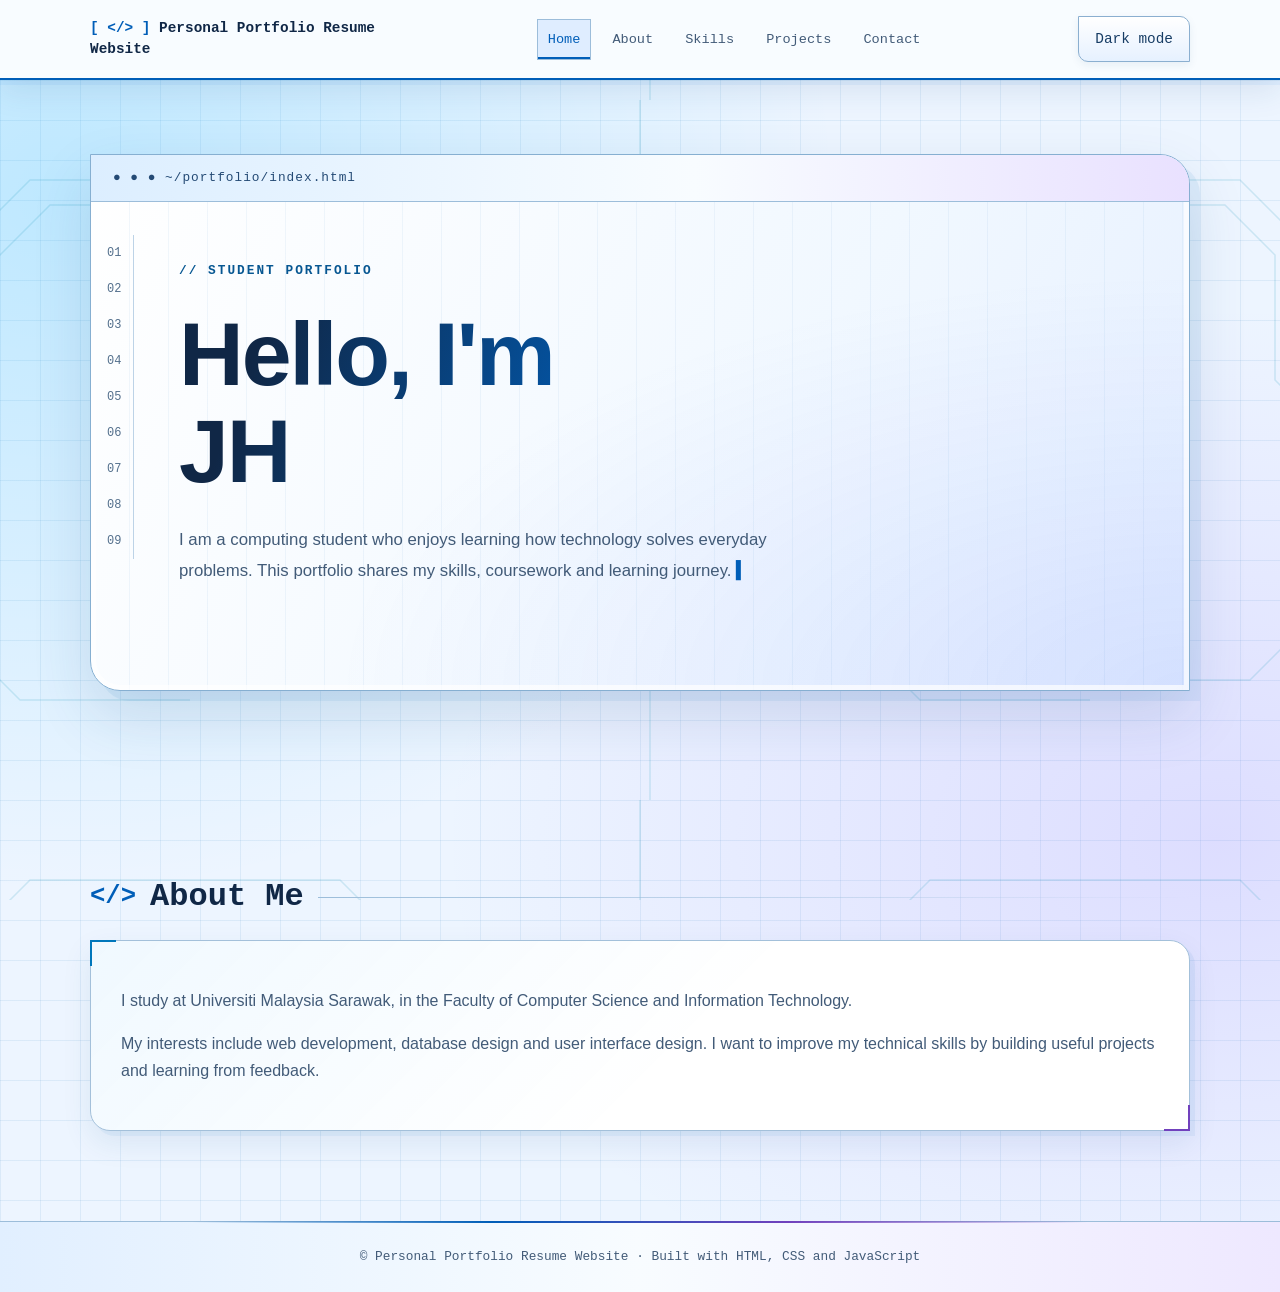
<file: index.html>
<!DOCTYPE html>
<html lang="en">
<head>
  <meta charset="UTF-8">

  <meta name="viewport"
        content="width=device-width, initial-scale=1.0">

  <meta name="description"
        content="My personal portfolio, skills and projects.">

  <title>Personal Portfolio Resume Website | Home</title>

  <link rel="stylesheet" href="style.css">
  <script src="script.js" defer></script>

</head>

<body>
  <a class="skip-link" href="#main">
    Skip to main content
  </a>

  <!-- Navigation -->
  <header>
    <div class="container nav-row">
      <a class="brand" href="index.html">
        Personal Portfolio Resume Website
      </a>

      <nav id="navigation"
           class="nav-links"
           aria-label="Main navigation">

        <a href="index.html" aria-current="page">Home</a>
        <a href="index.html#about">About</a>
        <a href="skill.html">Skills</a>
        <a href="projects.html">Projects</a>
        <a href="contact.html">Contact</a>
      </nav>

      <div class="nav-actions">
        <button id="themeButton"
                type="button"
                aria-pressed="false">
          Dark mode
        </button>

        <button id="menuButton"
                type="button"
                aria-controls="navigation"
                aria-expanded="false">
          Menu
        </button>
      </div>
    </div>
  </header>

  <main id="main">

    <!-- Home -->
    <section id="home" class="hero container">
      <div>
        <span class="eyebrow">STUDENT PORTFOLIO</span>

        <h1>Hello, I'm<br>JH</h1>

        <p class="muted">
          I am a computing student who enjoys learning how
          technology solves everyday problems. This portfolio
          shares my skills, coursework and learning journey.
        </p>
      </div>
    </section>

    <!-- About remains on the home page -->
    <section id="about" class="container">
      <h2>About Me</h2>

      <div class="card">
        <p>
          I study at Universiti Malaysia Sarawak, in the
          Faculty of Computer Science and Information Technology.
        </p>

        <p>
          My interests include web development, database design
          and user interface design. I want to improve my
          technical skills by building useful projects and
          learning from feedback.
        </p>
      </div>
    </section>
  </main>

  <button id="topButton" type="button" hidden>
    Back to top ↑
  </button>



  <footer>
    © Personal Portfolio Resume Website · Built with HTML, CSS and JavaScript
  </footer>

</body>
</html>
</file>
<file: style.css>
/* Colours */
:root {
  color-scheme: light;
  --bg: #f5f7fb;
  --surface: #ffffff;
  --text: #18243a;
  --muted: #526079;
  --accent: #2455c6;
  --border: #d6deeb;
}

body.dark {
  color-scheme: dark;
  --bg: #101827;
  --surface: #192438;
  --text: #f1f5ff;
  --muted: #bbc8df;
  --accent: #99baff;
  --border: #40516b;
}

/* General styles */
* {
  box-sizing: border-box;
}

html {
  scroll-behavior: smooth;
  scroll-padding-top: 110px;
}

body {
  margin: 0;
  background: var(--bg);
  color: var(--text);
  font-family: Arial, sans-serif;
  line-height: 1.7;
}

a {
  color: var(--accent);
}

button,
input,
textarea,
select {
  font: inherit;
}

button,
.button {
  display: inline-block;
  padding: 10px 16px;
  border: 1px solid var(--border);
  border-radius: 10px;
  background: var(--surface);
  color: var(--text);
  cursor: pointer;
  text-decoration: none;
}

button:hover,
.button:hover {
  border-color: var(--accent);
}

:focus-visible {
  outline: 3px solid var(--accent);
  outline-offset: 4px;
}

.primary {
  background: var(--accent);
  color: var(--bg);
  border-color: var(--accent);
  font-weight: bold;
}

.container {
  width: min(1100px, 90%);
  margin: auto;
}

section {
  padding: 90px 0;
}

h1,
h2,
h3 {
  line-height: 1.0;
}

h1 {
  font-size: clamp(2.4rem, 7vw, 4.5rem);
  margin: 12px 0 20px;
}

h2 {
  font-size: 2rem;
}

.muted {
  color: var(--muted);
}

/* Keyboard accessibility */
.skip-link {
  position: fixed;
  top: -100px;
  left: 16px;
  z-index: 100;
  padding: 10px;
  background: var(--surface);
}

.skip-link:focus {
  top: 12px;
}

/* Navigation */
header {
  position: sticky;
  top: 0;
  z-index: 20;
  background: var(--surface);
  border-bottom: 1px solid var(--border);
}

.nav-row {
  display: flex;
  align-items: center;
  justify-content: space-between;
  gap: 16px;
  padding: 16px 0;
}

.brand {
  color: var(--text);
  font-weight: bold;
  text-decoration: none;
}

.nav-links {
  display: flex;
  flex-wrap: wrap;
  gap: 18px;
}

.nav-links a {
  color: var(--muted);
  text-decoration: none;
}

.nav-links a[aria-current="location"] {
  color: var(--accent);
  text-decoration: underline;
  text-underline-offset: 6px;
}

.nav-actions {
  display: flex;
  gap: 8px;
}

#menuButton {
  display: none;
}

/* Home */
.hero {
  min-height: 65vh;
  display: flex;
  align-items: center;
}

.hero p {
  max-width: 700px;
}

.eyebrow {
  color: var(--accent);
  font-weight: bold;
  letter-spacing: 2px;
}

.actions,
.skills {
  display: flex;
  flex-wrap: wrap;
  gap: 12px;
}

/* Skills */
.skill {
  padding: 12px 20px;
  background: var(--surface);
  border: 1px solid var(--border);
  border-radius: 10px;
}

/* Project search and filter */
.project-tools {
  display: flex;
  flex-wrap: wrap;
  gap: 16px;
  margin-bottom: 24px;
}

.field {
  display: flex;
  flex-direction: column;
  gap: 6px;
  flex: 1;
  min-width: 0;
}

input,
select,
textarea {
  width: 100%;
  padding: 12px;
  border: 1px solid var(--border);
  border-radius: 8px;
  background: var(--surface);
  color: var(--text);
}

/* Project cards */
.grid {
  display: grid;
  grid-template-columns: repeat(3, minmax(0, 1fr));
  gap: 20px;
}

.card {
  padding: 24px;
  background: var(--surface);
  border: 1px solid var(--border);
  border-radius: 16px;
  overflow-wrap: anywhere;
}

.card p {
  color: var(--muted);
}

.tag {
  color: var(--accent);
  font-size: 0.85rem;
  font-weight: bold;
}

/* Contact form */
form {
  max-width: 650px;
  display: grid;
  gap: 16px;
  margin-top: 24px;
}

textarea {
  min-height: 140px;
  resize: vertical;
}

.status {
  min-height: 1.7em;
  color: var(--accent);
}

/* Project dialog */
dialog {
  width: min(650px, 92vw);
  max-height: 85vh;
  padding: 28px;
  border: 1px solid var(--border);
  border-radius: 16px;
  background: var(--surface);
  color: var(--text);
}

dialog::backdrop {
  background: rgb(0 0 0 / 65%);
}

.dialog-top {
  display: flex;
  justify-content: space-between;
  align-items: center;
  gap: 16px;
}

#slideImage {
  display: block;
  width: 100%;
  height: auto;
  margin-top: 20px;
  border-radius: 10px;
}

.slide-controls {
  display: flex;
  align-items: center;
  justify-content: space-between;
  gap: 10px;
}

/* Back to top */
#topButton {
  position: fixed;
  right: 20px;
  bottom: 20px;
  z-index: 10;
}

[hidden] {
  display: none !important;
}

footer {
  padding: 24px;
  text-align: center;
  border-top: 1px solid var(--border);
  color: var(--muted);
}

/* Tablet and mobile navigation */
@media (max-width: 900px) {
  .grid {
    grid-template-columns: repeat(2, minmax(0, 1fr));
  }

  .nav-row {
    flex-wrap: wrap;
  }

  #menuButton {
    display: inline-block;
  }

  .nav-links {
    display: none;
    width: 100%;
    order: 3;
    flex-direction: column;
  }

  .nav-links.open {
    display: flex;
  }
}

/* Mobile layout */
@media (max-width: 600px) {
  .grid {
    grid-template-columns: 1fr;
  }

  .project-tools {
    flex-direction: column;
  }

  section {
    padding: 45px 0;
  }
}

/* Respect reduced-motion preferences */
@media (prefers-reduced-motion: reduce) {
  html {
    scroll-behavior: auto;
  }
} 









/* ===== CYBER SYSTEM / CSS ONLY ===== */

:root {
  color-scheme: dark;

  --bg: #080d1c;
  --surface: #101b30;
  --text: #eef7ff;
  --muted: #b0c5dc;
  --accent: #70efff;
  --border: #3c637d;

  --secondary: #c3a2ff;
  --glow: rgb(75 220 255 / 18%);
}

body.dark {
  color-scheme: dark;

  --bg: #030611;
  --surface: #0b1224;
  --text: #f1f6ff;
  --muted: #acbdd7;
  --accent: #b8a0ff;
  --border: #555080;

  --secondary: #70efff;
  --glow: rgb(170 130 255 / 18%);
}

/* ===== GLOBAL BACKGROUND ===== */

body {
  min-height: 100vh;
  display: flex;
  flex-direction: column;

  background-color: var(--bg);

  background-image:
    radial-gradient(
      ellipse at 10% 15%,
      rgb(0 190 255 / 15%),
      transparent 45%
    ),
    radial-gradient(
      ellipse at 95% 55%,
      rgb(140 70 255 / 17%),
      transparent 45%
    ),
    linear-gradient(
      rgb(90 170 220 / 5%) 1px,
      transparent 1px
    ),
    linear-gradient(
      90deg,
      rgb(90 170 220 / 5%) 1px,
      transparent 1px
    );

  background-size:
    100% 100%,
    100% 100%,
    54px 54px,
    54px 54px;

  color: var(--text);
  font-family: "Segoe UI", Arial, sans-serif;
}

main {
  flex: 1;
}

/* Large circuit-board traces */
body::before {
  content: "";
  position: fixed;
  inset: 0;
  z-index: -1;
  pointer-events: none;

  background-image: url("data:image/svg+xml,%3Csvg xmlns='http://www.w3.org/2000/svg' width='900' height='700' viewBox='0 0 900 700'%3E%3Cg fill='none' stroke='%2350dfff' stroke-width='1.5' opacity='.25'%3E%3Cpath d='M0 80H150L210 140V260L270 320H410'/%3E%3Cpath d='M0 105H135L185 155V280L250 345H350'/%3E%3Cpath d='M900 80H740L680 140V220L620 280H510'/%3E%3Cpath d='M900 105H760L705 160V245L645 305H560'/%3E%3Cpath d='M0 580H160L220 520V440L280 380H370'/%3E%3Cpath d='M900 600H730L670 540V450L610 390H530'/%3E%3Cpath d='M450 0V100L490 140V200'/%3E%3Cpath d='M460 700V590L420 550V490'/%3E%3C/g%3E%3Cg fill='%23080d1c' stroke='%2350dfff' stroke-width='2' opacity='.65'%3E%3Ccircle cx='410' cy='320' r='5'/%3E%3Ccircle cx='350' cy='345' r='4'/%3E%3Ccircle cx='510' cy='280' r='5'/%3E%3Ccircle cx='560' cy='305' r='4'/%3E%3Ccircle cx='370' cy='380' r='5'/%3E%3Ccircle cx='530' cy='390' r='5'/%3E%3Ccircle cx='490' cy='200' r='5'/%3E%3Ccircle cx='420' cy='490' r='5'/%3E%3C/g%3E%3C/svg%3E");

  background-size: 900px 700px;
  background-position: center;
}

/* Ensure the circuit layer stays above the body background */
body {
  isolation: isolate;
}

/* ===== NAVIGATION ===== */

header {
  background: rgb(6 12 27 / 94%);
  border-bottom: 1px solid var(--border);
  box-shadow: 0 8px 35px rgb(0 0 0 / 35%);
}

.nav-row {
  gap: 20px;
}

.nav-row > * {
  min-width: 0;
}

.brand {
  max-width: 300px;
  color: var(--text);
  font-family: Consolas, monospace;
  font-size: 0.9rem;
  line-height: 1.5;
  overflow-wrap: anywhere;
}

.brand::before {
  content: "[ </> ] ";
  color: var(--accent);
}

.nav-links {
  gap: 10px;
}

.nav-links a {
  padding: 8px 10px;
  border: 1px solid transparent;

  color: var(--muted);
  font-family: Consolas, monospace;
  font-size: 0.85rem;
}

.nav-links a:hover,
.nav-links a[aria-current="page"],
.nav-links a[aria-current="location"] {
  background: var(--glow);
  color: var(--accent);
  border-color: var(--border);
  text-decoration: none;
  box-shadow: inset 0 -2px var(--accent);
}

/* ===== HERO: CODE CONSOLE ===== */

.hero {
  min-height: 76vh;
  padding-top: 60px;
  padding-bottom: 60px;
}

.hero > div {
  position: relative;
  isolation: isolate;
  overflow: hidden;

  width: 100%;
  padding: 100px 8% 86px;

  border: 1px solid var(--border);
  border-radius: 0 30px 0 30px;

  background:
    /* Code indentation guides */
    repeating-linear-gradient(
      90deg,
      transparent 0 38px,
      rgb(112 239 255 / 4%) 38px 39px
    ),
    /* Subtle scan lines */
    repeating-linear-gradient(
      0deg,
      transparent 0 5px,
      rgb(112 239 255 / 2%) 5px 6px
    ),
    linear-gradient(
      125deg,
      var(--surface),
      var(--bg)
    );

  box-shadow:
    0 25px 70px rgb(0 0 0 / 45%),
    0 0 50px var(--glow),
    inset 0 0 50px rgb(0 0 0 / 15%);
}

/* Console title bar */
.hero > div::before {
  content: "●  ●  ●     ~/portfolio/index.html";
  position: absolute;
  top: 0;
  left: 0;
  right: 0;

  height: 46px;
  display: flex;
  align-items: center;
  padding: 0 22px;

  background: rgb(0 0 0 / 30%);
  border-bottom: 1px solid var(--border);

  color: var(--accent);
  font-family: Consolas, monospace;
  font-size: 0.8rem;
  letter-spacing: 1px;
}

/* Decorative line-number gutter */
.hero > div::after {
  content: "01\A 02\A 03\A 04\A 05\A 06\A 07\A 08\A 09";
  white-space: pre;

  position: absolute;
  top: 80px;
  left: 16px;

  color: #7189a6;
  border-right: 1px solid var(--border);
  padding-right: 12px;

  font-family: Consolas, monospace;
  font-size: 0.75rem;
  line-height: 3;
  pointer-events: none;
}

/* Comment-style label */
.eyebrow {
  padding: 0;
  border: 0;
  background: none;

  color: var(--accent);
  font-family: Consolas, monospace;
  font-size: 0.8rem;
  letter-spacing: 2px;
}

.eyebrow::before {
  content: "// ";
}

/* Large futuristic title */
.hero h1 {
  position: relative;
  max-width: 850px;

  margin: 24px 0;
  padding: 0;
  border: 0;

  font-size: clamp(2.8rem, 7vw, 6rem);
  font-weight: 800;
  line-height: 1.08;
  letter-spacing: -2px;

  color: var(--text);
  overflow-wrap: anywhere;
}

/* Gradient title on supporting browsers */
@supports (background-clip: text) {
  .hero h1 {
    background: linear-gradient(
      110deg,
      #ffffff 15%,
      var(--accent) 60%,
      var(--secondary)
    );

    background-clip: text;
    color: transparent;
  }
}

.hero p {
  max-width: 650px;
  padding: 0;
  color: var(--muted);
  font-size: 1.05rem;
  line-height: 1.9;
}

.hero .muted::after {
  content: "  ▍";
  color: var(--accent);
}

/* ===== SECTION TITLES ===== */

main section > h2 {
  display: flex;
  align-items: center;
  gap: 14px;

  padding: 0;
  border: 0;

  font-family: Consolas, monospace;
  font-size: clamp(1.5rem, 4vw, 2rem);
}

main section > h2::before {
  content: "</>";
  color: var(--accent);
  font-size: 0.8em;
}

main section > h2::after {
  content: "";
  flex: 1;
  height: 1px;

  background: linear-gradient(
    90deg,
    var(--border),
    transparent
  );
}

/* ===== HUD CONTENT PANELS ===== */

.card {
  position: relative;

  padding: 30px;
  background:
    linear-gradient(
      135deg,
      rgb(90 190 255 / 5%),
      transparent 60%
    ),
    var(--surface);

  border: 1px solid var(--border);
  border-radius: 0 20px 0 20px;

  box-shadow: 0 12px 30px rgb(0 0 0 / 20%);
}

/* L-shaped illuminated corners */
.card::before,
.card::after {
  content: "";
  position: absolute;

  width: 24px;
  height: 24px;
  background: none;
  border: 0;
  border-radius: 0;

  pointer-events: none;
}

.card::before {
  top: -1px;
  left: -1px;
  border-top: 2px solid var(--accent);
  border-left: 2px solid var(--accent);
}

.card::after {
  right: -1px;
  bottom: -1px;
  border-right: 2px solid var(--secondary);
  border-bottom: 2px solid var(--secondary);
}

.card h2,
.card h3 {
  padding: 0;
  color: var(--text);
}

#projectGrid .card {
  transition:
    transform 0.2s,
    box-shadow 0.2s;
}

#projectGrid .card:hover {
  transform: translateY(-6px);
  box-shadow: 0 12px 35px var(--glow);
}

/* ===== SKILLS AND TAGS ===== */

.skill,
.tag {
  color: var(--accent);
  background: var(--glow);
  border: 1px solid var(--border);
  border-radius: 3px;

  font-family: Consolas, monospace;
}

.skill::before {
  content: "> ";
}

.tag {
  display: inline-block;
  padding: 3px 9px;
}

/* ===== BUTTONS ===== */

button,
.button {
  position: relative;

  color: var(--text);
  background: var(--surface);

  border: 1px solid var(--border);
  border-radius: 0 10px 0 10px;

  box-shadow: none;
  font-family: Consolas, monospace;
  font-size: 0.9rem;

  transition:
    border-color 0.2s,
    box-shadow 0.2s;
}

button:hover,
.button:hover {
  transform: none;
  border-color: var(--accent);
  box-shadow:
    0 0 18px var(--glow),
    inset 0 0 12px var(--glow);
}

.primary {
  background: var(--accent);
  color: var(--bg);
  border-color: var(--accent);
}

/* ===== FORMS AND DIALOG ===== */

input,
textarea,
select {
  background: var(--bg);
  color: var(--text);
  border: 1px solid var(--border);
  border-radius: 4px;
}

input::placeholder,
textarea::placeholder {
  color: var(--muted);
  opacity: 1;
}

dialog {
  background: var(--surface);
  color: var(--text);
  border: 1px solid var(--accent);
  border-radius: 0 20px 0 20px;
  box-shadow: 0 0 60px var(--glow);
}

dialog::backdrop {
  background: rgb(0 3 12 / 85%);
}

/* ===== FOOTER ===== */

footer {
  position: relative;
  background: var(--bg);
  border-top: 1px solid var(--border);

  color: var(--muted);
  font-family: Consolas, monospace;
  font-size: 0.8rem;
}

footer::before {
  content: "";
  position: absolute;
  top: -1px;
  left: 15%;
  width: 70%;
  height: 2px;

  background: linear-gradient(
    90deg,
    transparent,
    var(--accent),
    var(--secondary),
    transparent
  );
}

/* Keyboard focus */
:focus-visible {
  outline: 3px solid var(--accent);
  outline-offset: 5px;
}

/* ===== MOBILE ===== */

@media (max-width: 600px) {
  .hero {
    min-height: auto;
    padding: 35px 0;
  }

  .hero > div {
    padding: 82px 24px 50px 48px;
  }

  .hero > div::before {
    padding-left: 14px;
    font-size: 0.65rem;
    letter-spacing: 0;
  }

  .hero > div::after {
    left: 10px;
    padding-right: 8px;
    font-size: 0.6rem;
  }

  .hero h1 {
    font-size: clamp(2.1rem, 9vw, 3.5rem);
    letter-spacing: -1px;
  }

  .hero p {
    font-size: 0.95rem;
  }

  .brand {
    max-width: 100%;
    font-size: 0.8rem;
  }

  .nav-actions {
    flex-wrap: wrap;
  }

  .card {
    padding: 24px;
  }
}

/* Respect reduced motion */
@media (prefers-reduced-motion: reduce) {
  #projectGrid .card,
  button,
  .button {
    transition: none;
  }

  #projectGrid .card:hover {
    transform: none;
  }
}









/* ===== LIGHT MODE: FUTURE TECH LAB ===== */

body:not(.dark) {
  --bg: #edf5ff;
  --surface: #ffffff;
  --text: #102746;
  --muted: #425b78;
  --accent: #005eb8;
  --border: #9cbdda;

  --secondary: #7141bd;
  --glow: rgb(0 115 220 / 16%);

  background-color: var(--bg);

  background-image:
    radial-gradient(
      ellipse at 5% 15%,
      rgb(0 180 255 / 20%),
      transparent 45%
    ),
    radial-gradient(
      ellipse at 95% 65%,
      rgb(130 85 255 / 15%),
      transparent 45%
    ),
    linear-gradient(
      rgb(0 95 175 / 8%) 1px,
      transparent 1px
    ),
    linear-gradient(
      90deg,
      rgb(0 95 175 / 8%) 1px,
      transparent 1px
    );

  background-size:
    100% 100%,
    100% 100%,
    40px 40px,
    40px 40px;
}

/* Make the existing circuit background more visible */
body:not(.dark)::before {
  opacity: 0.65;
  filter: brightness(0.65) saturate(1.4);
}

/* Navigation */
body:not(.dark) header {
  background: #f8fcff;
  border-bottom: 2px solid var(--accent);

  box-shadow:
    0 5px 0 rgb(0 110 210 / 6%),
    0 12px 30px rgb(25 75 130 / 10%);
}

body:not(.dark) .brand::before {
  color: var(--accent);
}

body:not(.dark) .nav-links a:hover,
body:not(.dark) .nav-links a[aria-current="page"],
body:not(.dark) .nav-links a[aria-current="location"] {
  color: var(--accent);
  background: #dfedff;
  border-color: var(--border);
}

/* White-metal console */
body:not(.dark) .hero > div {
  border: 1px solid #86afd1;
  border-radius: 0 30px 0 30px;

  background:
    /* Blueprint-style guide lines */
    repeating-linear-gradient(
      90deg,
      transparent 0 38px,
      rgb(0 95 175 / 5%) 38px 39px
    ),
    /* Panel lighting */
    radial-gradient(
      ellipse at 100% 100%,
      rgb(92 120 255 / 13%),
      transparent 55%
    ),
    linear-gradient(
      120deg,
      #ffffff,
      #f1f8ff 60%,
      #e5efff
    );

  box-shadow:
    10px 10px 0 rgb(0 100 180 / 7%),
    0 25px 60px rgb(25 75 130 / 14%),
    inset 0 0 0 5px rgb(255 255 255 / 70%);
}

/* Editor title bar */
body:not(.dark) .hero > div::before {
  background: linear-gradient(
    90deg,
    #dceeff,
    #f8fcff 55%,
    #e9e1ff
  );

  color: #244a75;
  border-bottom: 1px solid #9cbdda;
}

/* Code line numbers */
body:not(.dark) .hero > div::after {
  color: #536f8c;
  border-right-color: #bdd3e7;
}

/* Technical label */
body:not(.dark) .eyebrow {
  color: #075792;
  font-weight: bold;
}

/* Blue-to-violet heading */
@supports (background-clip: text) {
  body:not(.dark) .hero h1 {
    background: linear-gradient(
      110deg,
      #102746 10%,
      #005eb8 55%,
      #7141bd
    );

    background-clip: text;
    color: transparent;
  }
}

/* Content panels */
body:not(.dark) .card {
  background:
    linear-gradient(
      135deg,
      rgb(0 150 255 / 6%),
      transparent 55%
    ),
    #ffffff;

  border-color: #a3c0da;

  box-shadow:
    5px 5px 0 rgb(0 100 180 / 6%),
    0 12px 30px rgb(25 75 130 / 9%);
}

body:not(.dark) .card::before {
  border-color: #0077bb;
}

body:not(.dark) .card::after {
  border-color: #7141bd;
}

body:not(.dark) #projectGrid .card:hover {
  box-shadow:
    0 0 0 1px var(--accent),
    0 18px 35px rgb(0 110 210 / 18%);
}

/* Skills and category labels */
body:not(.dark) .skill,
body:not(.dark) .tag {
  color: #075792;
  background: linear-gradient(120deg, #e1f3ff, #eee8ff);
  border-color: #a7c5df;
}

/* Buttons */
body:not(.dark) button,
body:not(.dark) .button {
  color: #173d65;
  background: linear-gradient(#ffffff, #e6f1ff);
  border-color: #8bafd0;

  box-shadow:
    inset 0 1px 0 #ffffff,
    0 3px 8px rgb(25 75 130 / 8%);
}

body:not(.dark) button:hover,
body:not(.dark) .button:hover {
  border-color: #005eb8;
  box-shadow: 0 0 0 3px rgb(0 110 210 / 12%);
}

body:not(.dark) .primary {
  color: #ffffff;
  background: linear-gradient(110deg, #005eb8, #6440b5);
  border-color: #005eb8;
}

/* Form controls */
body:not(.dark) input,
body:not(.dark) textarea,
body:not(.dark) select {
  color: var(--text);
  background: #f5faff;
  border-color: #9cbdda;
}

/* Project window */
body:not(.dark) dialog {
  background: linear-gradient(135deg, #ffffff, #edf5ff);
  border-color: #005eb8;
  box-shadow: 0 25px 80px rgb(15 55 105 / 25%);
}

/* Footer */
body:not(.dark) footer {
  background: linear-gradient(90deg, #e1efff, #f8fcff, #eee8ff);
  border-top-color: #9cbdda;
}
</file>
